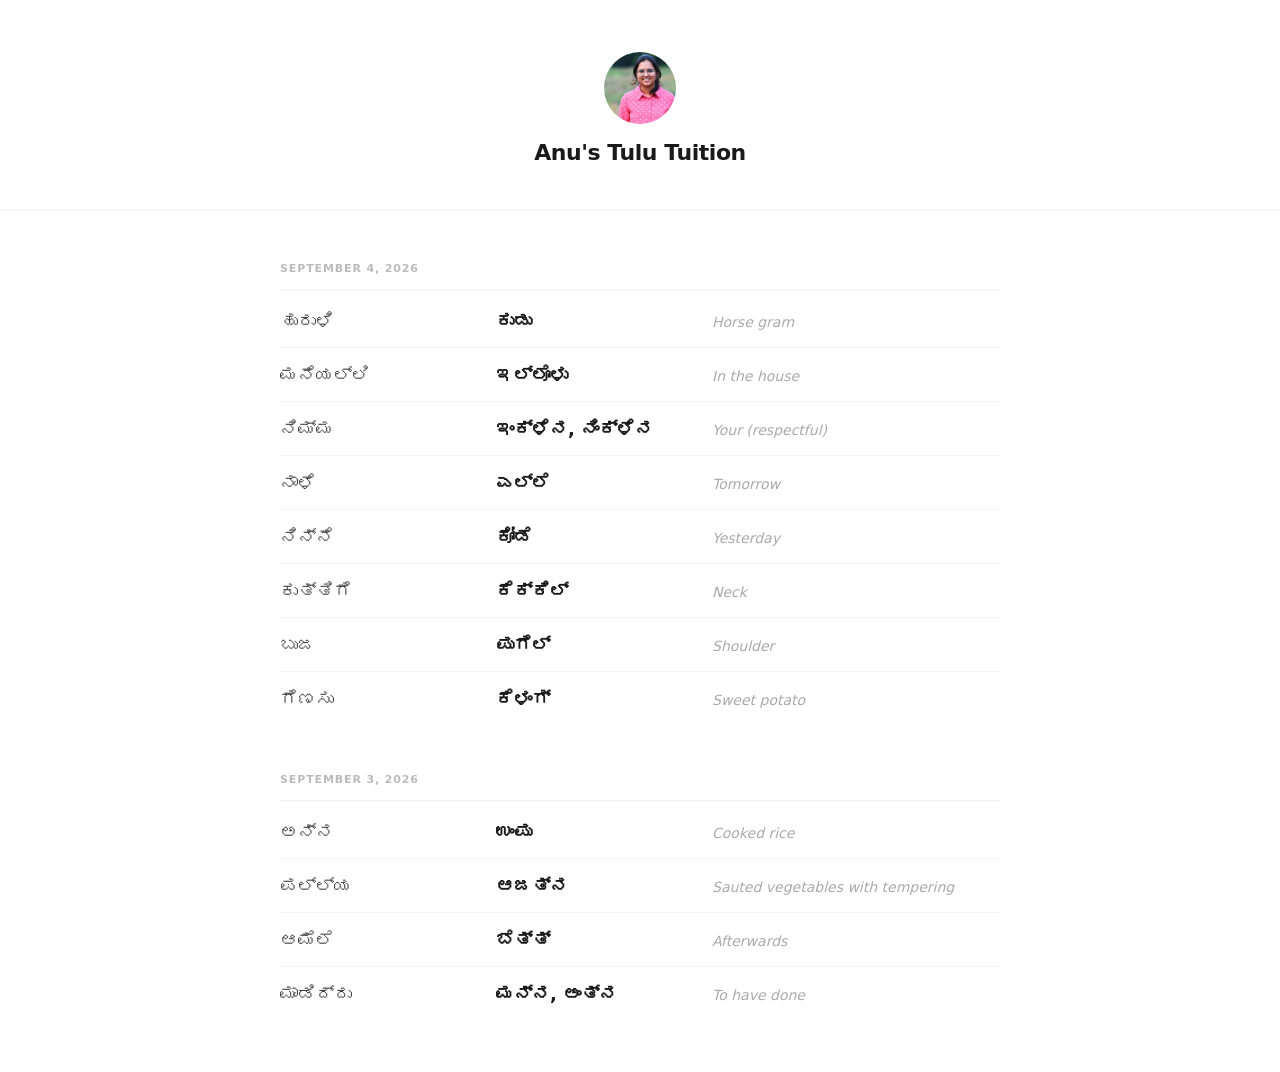
<file: index.html>
<!DOCTYPE html>
<html lang="en">
<head>
    <meta charset="UTF-8">
    <meta name="viewport" content="width=device-width, initial-scale=1.0">
    <meta name="theme-color" content="#ffffff">
    <meta name="apple-mobile-web-app-capable" content="yes">
    <meta name="apple-mobile-web-app-status-bar-style" content="default">

    <title>Anu's Tulu Tuition</title>

    <link rel="stylesheet" href="styles.css">
</head>

<body>

    <header>
        <img
            src="assets/anu.png"
            alt="Anu"
            class="header-photo"
        >

        <h1>Anu's Tulu Tuition</h1>
    </header>

    <main>
        <div id="dictionary">
            Loading...
        </div>
    </main>

    <script src="script.js"></script>

</body>
</html>
</file>
<file: styles.css>
* {
    box-sizing: border-box;
}

body {
    margin: 0;
    font-family: system-ui, -apple-system, sans-serif;
    background: #fff;
    color: #1a1a1a;
}

header {
    padding: 52px 40px 44px;
    display: flex;
    flex-direction: column;
    align-items: center;
    gap: 16px;
    border-bottom: 1px solid #f0f0f0;
}

header h1 {
    margin: 0;
    font-size: 22px;
    font-weight: 600;
    letter-spacing: -0.02em;
}

.header-photo {
    width: 72px;
    height: 72px;
    object-fit: cover;
    border-radius: 50%;
}

main {
    max-width: 800px;
    margin: 52px auto;
    padding: 0 40px;
}

.day-group {
    margin-bottom: 48px;
}

.day-date {
    font-size: 11px;
    font-weight: 600;
    color: #bbb;
    text-transform: uppercase;
    letter-spacing: 0.08em;
    padding-bottom: 14px;
    border-bottom: 1px solid #f0f0f0;
    margin-bottom: 4px;
}

.word {
    padding: 16px 0;
    border-bottom: 1px solid #f5f5f5;
}

.word:last-child {
    border-bottom: none;
}

.word-row {
    display: grid;
    grid-template-columns: 1fr 1fr 1.5fr;
    gap: 24px;
    align-items: baseline;
}

.kannada {
    font-size: 18px;
    color: #444;
}

.tulu {
    font-size: 18px;
    font-weight: 600;
}

.english {
    font-size: 14px;
    color: #aaa;
    font-style: italic;
}

@media (max-width: 600px) {
    header {
        padding: 40px max(24px, env(safe-area-inset-left)) 32px;
    }

    header h1 {
        font-size: 19px;
    }

    .header-photo {
        width: 60px;
        height: 60px;
    }

    main {
        margin: 32px auto;
        padding: 0 max(20px, env(safe-area-inset-left));
    }

    .day-group {
        margin-bottom: 36px;
    }

    .word {
        padding: 11px 0;
    }

    .word-row {
        display: flex;
        flex-wrap: wrap;
        align-items: baseline;
        justify-content: space-between;
        row-gap: 3px;
    }

    .tulu {
        font-size: 16px;
    }

    .kannada {
        font-size: 14px;
        color: #888;
    }

    .english {
        order: 1;
        width: 100%;
        font-size: 13px;
        color: #bbb;
    }
}
</file>
